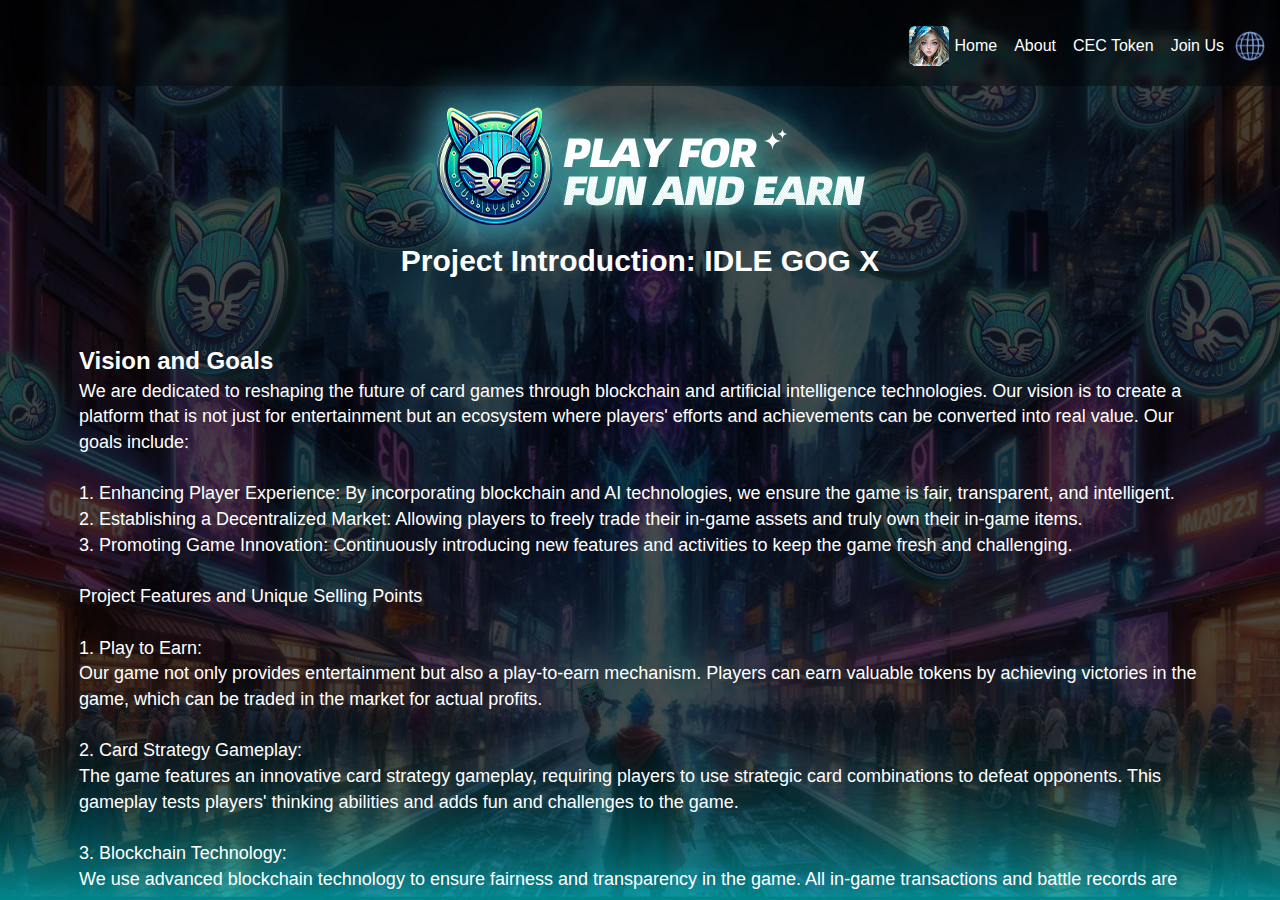
<file: ProjectIntroduction.html>
<!doctype html>
<html lang="zh-CN">
    <head>
        <meta name="format-detection" content="telephone=no"/>
        <meta http-equiv="Content-Type" content="text/html; charset=UTF-8">
        <meta name="keywords" content="Idle Fantasy-PlayToEarn & Nft,NFT,Strategy,Idle,Card,Crypto,Blockchain,Challenges,Earn,Axie,CryptoKitties,Sandbox,DeFi,Gods,Mir">
        <meta name="description" content="《Idle Fantasy-PlayToEarn & Nft》: Every Challenge is an Opportunity for Wealth and Adventure in NFT! Download Now!">
        <meta http-equiv="X-UA-Compatible" content="IE=edge">
        <meta name="viewport" content="width=device-width,minimum-scale=1,maximum-scale=1,initial-scale=1,user-scalable=no" />
        <title data-translate="title">《Idle Fantasy-PlayToEarn & Nft》-Every Challenge is an Opportunity for Wealth and Adventure in NFT</title>
        <!-- Bootstrap -->
        <link href="css/bootstrap.css" rel="stylesheet">
        <link href="css/slick.css" rel="stylesheet">
        <link href="css/style.css" rel="stylesheet">

        <script src="js/elvactrl.js"></script>
        <script src="js/jquery.min.js"></script>
        <script src="js/bootstrap.min.js"></script>
        <script src="js/slick.js"></script>
        <script src="js/script.js"></script>
        <script src="js/language.js"></script>
        <script src="web3/js/walletFunctions.js" defer></script>

        <style>
            .title-icon-bar{ 
                position: absolute;
                left: 0;
                top: 92px; /* Aligns directly below the header */
                right: 0;
                height: 150px; /* Example height */
                z-index: 9; /* Lower than the header */

                display: flex;
                align-items: center;
                justify-content: space-between;
                padding: 0 20px; /* Example padding */

             }
            .title-icon {
                display: flex;
                align-items: center;
                justify-content: center;
                width: 100%;
            }
            .title-icon-img {
                height: 100%;
            }        
            
            .bg{ 
                position: absolute;
                padding-top: 250px; 
                height: 100vh;
            }
            .container{ 
                position: absolute;
                width:90%;
                height: calc(100% - 250px);
                bottom: 10px;
                overflow-y: auto; 
                box-sizing: border-box; 
                color: white;
                font-size: 18px;

                left: 50%;
                transform: translateX(-50%);
            }

            .container::-webkit-scrollbar {
                width: 62px; /* 设置滚动条的宽度 */
            }

            .container::-webkit-scrollbar-thumb {
                background: none;
                background: url('images/button3/meb-kj-1.png');
                background-repeat: no-repeat;
                background-position: center;
                background-size: auto;
                position: relative;
            }

            .container::-webkit-scrollbar-track {
                background: url('images/button3/meb-line-1.png') no-repeat center center;
                background-size: contain;
            }


        </style>
    </head>

    <body>
        <div id="header"></div> 
        <div class="title-icon-bar">
            <div class='title-icon'><img src='images/button3/meb-top.png' /></div>
        </div>

        <div id='bgDiv' class="bg">
            <div class="container" data-translate="cec_project_introduction">
                <p style="text-align: center;">
                <span style="font-size:30px;"><b>Project Introduction: IDLE GOG X</b></span>
                </p>
                <p>
                </br>
                </br>
                <span style="font-size:24px;"><b>Vision and Goals</b></span>
                </br>
                We are dedicated to reshaping the future of card games through blockchain and artificial intelligence technologies. Our vision is to create a platform that is not just for entertainment but an ecosystem where players' efforts and achievements can be converted into real value. Our goals include:</br>
                </br>
                1. Enhancing Player Experience: By incorporating blockchain and AI technologies, we ensure the game is fair, transparent, and intelligent.</br>
                2. Establishing a Decentralized Market: Allowing players to freely trade their in-game assets and truly own their in-game items.</br>
                3. Promoting Game Innovation: Continuously introducing new features and activities to keep the game fresh and challenging.</br>
                </br>
                Project Features and Unique Selling Points</br>
                </br>
                1. Play to Earn:</br>
                   Our game not only provides entertainment but also a play-to-earn mechanism. Players can earn valuable tokens by achieving victories in the game, which can be traded in the market for actual profits.</br>
                </br>
                2. Card Strategy Gameplay:</br>
                   The game features an innovative card strategy gameplay, requiring players to use strategic card combinations to defeat opponents. This gameplay tests players' thinking abilities and adds fun and challenges to the game.</br>
                </br>
                3. Blockchain Technology:</br>
                   We use advanced blockchain technology to ensure fairness and transparency in the game. All in-game transactions and battle records are stored on the blockchain, ensuring they cannot be tampered with.</br>
                </br>
                4. Artificial Intelligence:</br>
                   The game incorporates AI technology to provide an intelligent gaming experience. AI helps new players get started quickly and offers personalized suggestions based on their play style. AI also detects and prevents cheating, ensuring fairness.</br>
                </br>
                5. Decentralized Market:</br>
                   Players can freely trade their game assets, including cards, items, and tokens, in our market. This free trading environment not only adds depth to the game but also provides players with real economic benefits.</br>
                </br>
                Economic Model</br>
                </br>
                The total issuance of Cat Ear Coins (CEC) is 1 billion (1,000,000,000), distributed as follows:</br>
                </br>
                1. Community Incentives (40%)</br>
                   - Total: 400 million CEC</br>
                   - Usage: Rewards for player activity, ad views, task completions, etc. Aimed at encouraging user participation and increasing community engagement.</br>
                </br>
                2. Team and Advisors (15%)</br>
                   - Total: 150 million CEC</br>
                   - Usage: Rewards for the development team and advisors to incentivize ongoing product optimization, technical support, and strategic guidance. These tokens will unlock in stages to ensure long-term motivation.</br>
                </br>
                3. Marketing (10%)</br>
                   - Total: 100 million CEC</br>
                   - Usage: For marketing and promotional activities, including ad placements, event sponsorships, social media promotions, etc., to increase CEC's visibility and acceptance.</br>
                </br>
                4. Ecosystem Fund (10%)</br>
                   - Total: 100 million CEC</br>
                   - Usage: To support ecosystem development, including developer incentive programs, community building, and partnerships. Aimed at expanding CEC's application in more blockchain games.</br>
                </br>
                5. Reserve Fund (5%)</br>
                   - Total: 50 million CEC</br>
                   - Usage: Reserved for emergencies or special projects to ensure the project's long-term sustainability.</br>
                </br>
                6. Private Sale (10%)</br>
                   - Total: 100 million CEC</br>
                   - Usage: Fundraising through private sales for early development and project launch. Private sales will target strategic partners and institutional investors, offering certain discounts.</br>
                </br>
                7. Public Sale (10%)</br>
                   - Total: 100 million CEC</br>
                   - Usage: Fundraising through public sales for further development, marketing, and ecosystem building. Public sales will target public investors, ensuring project transparency and community involvement.</br>
                </br>
                Future Outlook</br>
                </br>
                Our future plans include expanding game features and the ecosystem:</br>
                </br>
                1. Introducing More Game Modes: Such as multiplayer co-op and arena modes to diversify gameplay.</br>
                2. Expanding to International Markets: Entering more countries and regions to attract global players.</br>
                3. Bringing in More Partners: Collaborating with more blockchain projects and gaming companies to enrich game content and the ecosystem.</br>
                4. Enhancing Community Interaction: Regularly hosting online and offline events to boost player community interaction and engagement.</br>
                5. Expanding the Game Ecosystem: Developing more applications and services based on CEC to increase its utility and value.</br>
                6. Continuously Launching New Activities and Rewards: Regularly introducing new game activities and reward mechanisms to maintain player interest and engagement.</br>
                </br>
                We believe that through continuous innovation and effort, we will become a leader in the blockchain card game field, ushering players into a new gaming world.</br>
                </p>
                
            </div>
        </div>
        
    </body>

    <script src='js/elvactrl.js'></script>
    <script src="js/jquery.min.js"></script>
    <script src="js/bootstrap.min.js"></script>
    <script src="js/slick.js"></script>
    <script src="js/script.js"></script>

    <script>
        var imgDiv = document.getElementById('bgDiv');
        imgDiv.style.backgroundImage = "url('./images/meb-2j-bg.jpg')";

        document.addEventListener("DOMContentLoaded", function() {
            let filesLoaded = 0;
            const files = [
                { id: 'header', path: 'partials/header.html' },
                // { id: 'back-c', path: 'partials/back-c.html' },
                // { id: 'bottom', path: 'partials/bottom.html' }
            ];

            files.forEach(file => {
                fetch(file.path)
                    .then(response => response.text())
                    .then(data => {
                        // console.log("data = ",data);
                        document.getElementById(file.id).innerHTML = data;

                        const scriptTags = document.querySelectorAll(`#${file.id} script`);
                        scriptTags.forEach(scriptTag => {
                            const newScriptTag = document.createElement('script');
                            newScriptTag.textContent = scriptTag.textContent;
                            document.body.appendChild(newScriptTag);
                        });

                        filesLoaded++;
                        if (filesLoaded === files.length) {
                            // 所有文件加载完成后，调用 loadTranslations
                            loadTranslations();
                        }
                    })
                    .catch(error => console.error(`Error loading ${file.path}:`, error));
            });

        });
        document.addEventListener('languageChange', () => {
            loadTranslations();
        });
    </script>

</html>
</file>
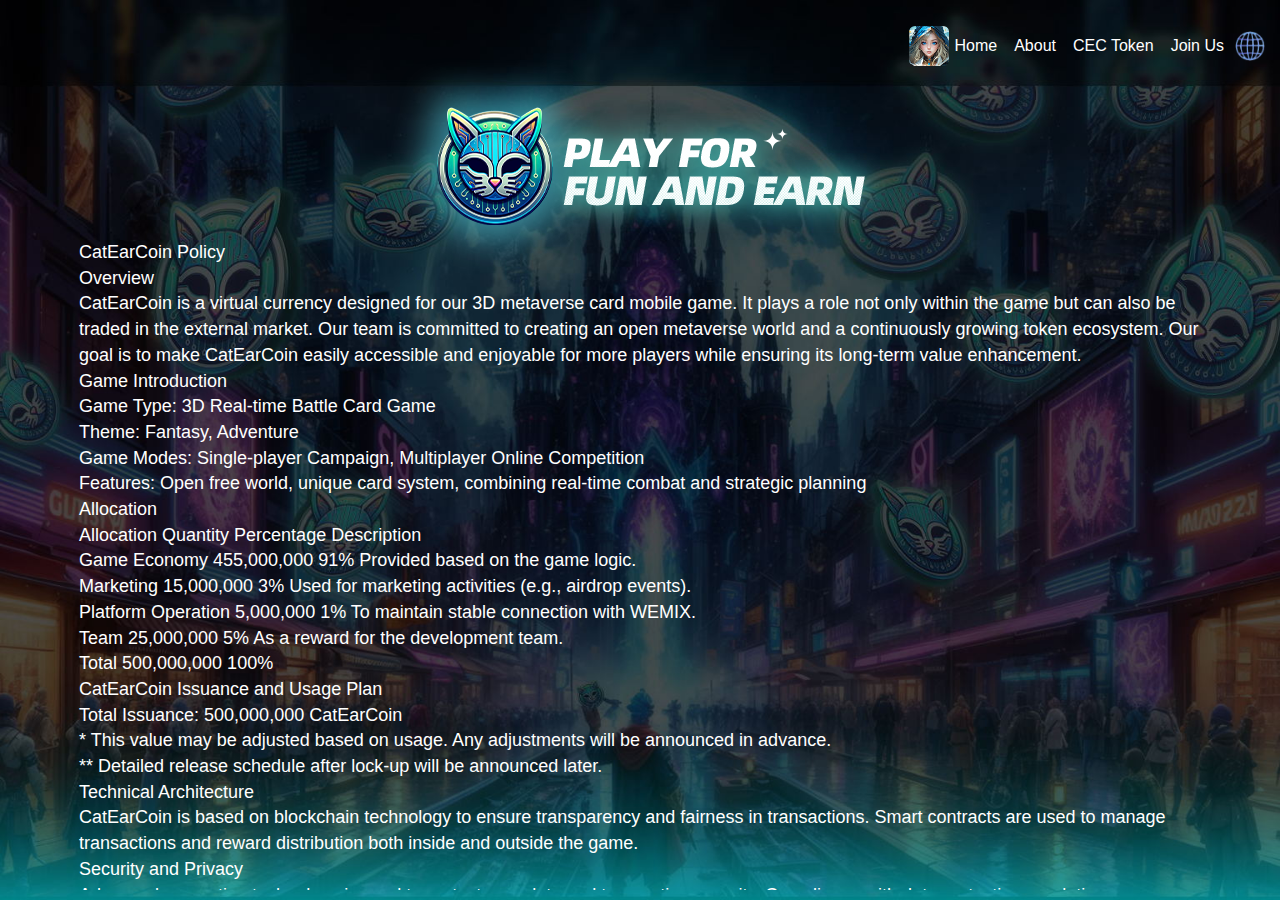
<file: WhitePaper.html>
<!doctype html>
<html lang="zh-CN">
    <head>
        <meta name="format-detection" content="telephone=no"/>
        <meta http-equiv="Content-Type" content="text/html; charset=UTF-8">
        <meta name="keywords" content="Idle Fantasy-PlayToEarn & Nft,NFT,Strategy,Idle,Card,Crypto,Blockchain,Challenges,Earn,Axie,CryptoKitties,Sandbox,DeFi,Gods,Mir">
        <meta name="description" content="《Idle Fantasy-PlayToEarn & Nft》: Every Challenge is an Opportunity for Wealth and Adventure in NFT! Download Now!">
        <meta http-equiv="X-UA-Compatible" content="IE=edge">
        <meta name="viewport" content="width=device-width,minimum-scale=1,maximum-scale=1,initial-scale=1,user-scalable=no" />
        <title data-translate="title">《Idle Fantasy-PlayToEarn & Nft》-Every Challenge is an Opportunity for Wealth and Adventure in NFT</title>
        <!-- Bootstrap -->
        <link href="css/bootstrap.css" rel="stylesheet">
        <link href="css/slick.css" rel="stylesheet">
        <link href="css/style.css" rel="stylesheet">

        <script src="js/elvactrl.js"></script>
        <script src="js/jquery.min.js"></script>
        <script src="js/bootstrap.min.js"></script>
        <script src="js/slick.js"></script>
        <script src="js/script.js"></script>
        <script src="js/language.js"></script>
        <script src="web3/js/walletFunctions.js" defer></script>

        <style>
            .title-icon-bar{ 
                position: absolute;
                left: 0;
                top: 92px; /* Aligns directly below the header */
                right: 0;
                height: 150px; /* Example height */
                z-index: 9; /* Lower than the header */

                display: flex;
                align-items: center;
                justify-content: space-between;
                padding: 0 20px; /* Example padding */

             }
            .title-icon {
                display: flex;
                align-items: center;
                justify-content: center;
                width: 100%;
            }
            .title-icon-img {
                height: 100%;
            }        
            
            .bg{ 
                position: absolute;
                padding-top: 250px; 
                height: 100vh;
            }
            .container{ 
                position: absolute;
                width:90%;
                height: calc(100% - 250px);
                bottom: 10px;
                overflow-y: auto; 
                box-sizing: border-box; 
                color: white;
                font-size: 18px;

                left: 50%;
                transform: translateX(-50%);
            }

            .container::-webkit-scrollbar {
                width: 62px; /* 设置滚动条的宽度 */
            }

            .container::-webkit-scrollbar-thumb {
                background: none;
                background: url('images/button3/meb-kj-1.png');
                background-repeat: no-repeat;
                background-position: center;
                background-size: auto;
                position: relative;
            }

            .container::-webkit-scrollbar-track {
                background: url('images/button3/meb-line-1.png') no-repeat center center;
                background-size: contain;
            }


        </style>
    </head>

    <body>
        <div id="header"></div> 
        <div class="title-icon-bar">
            <div class='title-icon'><img src='images/button3/meb-top.png' /></div>
        </div>

        <div id='bgDiv' class="bg">
            <div class="container" data-translate="catearcoin_policy">
                <p>CatEarCoin Policy</br>
                    Overview</br>
                    CatEarCoin is a virtual currency designed for our 3D metaverse card mobile game. It plays a role not only within the game but can also be traded in the external market. Our team is committed to creating an open metaverse world and a continuously growing token ecosystem. Our goal is to make CatEarCoin easily accessible and enjoyable for more players while ensuring its long-term value enhancement.</br>
                    Game Introduction</br>
                    Game Type: 3D Real-time Battle Card Game</br>
                    Theme: Fantasy, Adventure</br>
                    Game Modes: Single-player Campaign, Multiplayer Online Competition</br>
                    Features: Open free world, unique card system, combining real-time combat and strategic planning</br>
                    Allocation</br>
                    Allocation  Quantity    Percentage  Description</br>
                    Game Economy    455,000,000 91% Provided based on the game logic.</br>
                    Marketing   15,000,000  3%  Used for marketing activities (e.g., airdrop events).</br>
                    Platform Operation  5,000,000   1%  To maintain stable connection with WEMIX.</br>
                    Team    25,000,000  5%  As a reward for the development team.</br>
                    Total   500,000,000 100%    </br>
                    CatEarCoin Issuance and Usage Plan</br>
                    Total Issuance: 500,000,000 CatEarCoin</br>
                    * This value may be adjusted based on usage. Any adjustments will be announced in advance.</br>
                    ** Detailed release schedule after lock-up will be announced later.</br>
                    Technical Architecture</br>
                    CatEarCoin is based on blockchain technology to ensure transparency and fairness in transactions. Smart contracts are used to manage transactions and reward distribution both inside and outside the game.</br>
                    Security and Privacy</br>
                    Advanced encryption technology is used to protect user data and transaction security. Compliance with data protection regulations ensures user privacy.</br>
                    Development Roadmap</br>
                    1. Game development completion: Expected Q1 2024.</br>
                    2. CatEarCoin issuance: To be issued simultaneously with the game.</br>
                    3. Continuous updates: Regular updates for the game and CatEarCoin system.</br>
                    4. Ecosystem collaboration: Committed to establishing partnerships with other WEMIX-based ecosystems, to promote and popularize the application of CatEarCoin.</br>
                    5. Community building and governance: We will focus on community building and governance, encouraging players to participate in the decision-making process, and jointly promote the healthy development of the CatEarCoin ecosystem. A series of community rewards and governance mechanisms will be established.
                </p>
                
            </div>
        </div>
    	
    </body>

    <script>
        var imgDiv = document.getElementById('bgDiv');
        imgDiv.style.backgroundImage = "url('./images/meb-2j-bg.jpg')";

        document.addEventListener("DOMContentLoaded", function() {
            let filesLoaded = 0;
            const files = [
                { id: 'header', path: 'partials/header.html' },
                // { id: 'back-c', path: 'partials/back-c.html' },
                // { id: 'bottom', path: 'partials/bottom.html' }
            ];

            files.forEach(file => {
                fetch(file.path)
                    .then(response => response.text())
                    .then(data => {
                        // console.log("data = ",data);
                        document.getElementById(file.id).innerHTML = data;

                        const scriptTags = document.querySelectorAll(`#${file.id} script`);
                        scriptTags.forEach(scriptTag => {
                            const newScriptTag = document.createElement('script');
                            newScriptTag.textContent = scriptTag.textContent;
                            document.body.appendChild(newScriptTag);
                        });

                        filesLoaded++;
                        if (filesLoaded === files.length) {
                            // 所有文件加载完成后，调用 loadTranslations
                            loadTranslations();
                        }
                    })
                    .catch(error => console.error(`Error loading ${file.path}:`, error));
            });

        });
        document.addEventListener('languageChange', () => {
            loadTranslations();
        });
    </script>
</html>
</file>
<file: css/style.css>
body {
    color: #333;
    font-size: 14px;
    font-family: "微软雅黑",Tahoma,Helvetica,"黑体",Arial,Arial;
	margin:0 auto;
	position:relative;
	overflow-x: hidden;
  background: #fff;

}

.img-hide{ overflow:hidden; display: block; }
.img-hide img{ transition: 0.5s all; transform: scale(1,1); }
.img-hide:hover img{ transform: scale(1.05,1.05); }
.txt-elise{overflow:hidden;
    text-overflow:ellipsis;
    white-space:nowrap;}
li{ list-style:none;}
a{ color: #333; }

ul{ padding:0; margin:0;}
.aaa.link{color: #333;}
a:hover{ text-decoration:none !important; color: #333;}
a:focus{ text-decoration:none !important; outline: none !important;}
button:focus,button:hover,input:focus{ outline: none!important; }
img{ max-width:100%;}
.header{ height: 92px;  position: absolute; left: 0; top: 0; right: 0; z-index: 10; }
.bg{ width: 100%; padding-top: 190px; background: url(../images/meb-web-bg.jpg) center no-repeat; background-size: cover;  }
.container{ width: 1000px; }
.logo{ padding-top: 5px;}
.header-r a{ display: inline-block; line-height: 44px; margin-left: 6px; }
.header-r{ padding:20px 17px 0 0; }
.img-box{ position: relative; justify-content: center; align-items: center;}
.img-b{ position: absolute; left: 0; right: 0; bottom: 0; }

.btn-box{ position: absolute; left: 0; right: 0; bottom: 25%; display: flex; flex-direction: column; justify-content: center; /* 水平居中 */
  align-items: center; /* 垂直居中 */ }
.btn-box .col-xs-text{color: white;text-align: center;font-size: 24px;max-width: 500px;text-shadow: 0 0 10px blue;}
.btn-box .col-xs-6{
	padding:0;
  margin-bottom: 10px;
  cursor: pointer;
}

.title-bar {width: 680px;width: 100%;height: 100%;display: flex;justify-content: flex-start;align-items: center;align-content: center;margin-top: 0px;margin-left: auto;margin-right: auto;position: relative;}
.des-btn-bar {width: 100%;display: flex;justify-content: flex-end;align-items: center;padding-right: 0px;}
.icon-btn {width: 40px;height: 40px;margin-right: 0px;position: relative; }
.icon-wallet {width: 30px;height: 30px;margin-right: 0px;position: relative; }
.icon-lang {width: 30px;height: 30px;margin-right: 0px;position: relative; }
.dropdown-button {white-space: nowrap; padding: 2px 6px; font-size: 16px; background-color: transparent;color: #ffffff;border: none; cursor: pointer; }
.dropdown-content {display: none;position: absolute;background-color: rgba(0.1, 0.1, 0.1, 0.6);width: auto; min-width: 100px;max-width: 280px;box-shadow: 0px 8px 16px 0px rgba(0,0,0,0.2);border-radius: 15px;z-index: 1;left: 0;  right: auto; }
.dropdown-content a {color: white;padding: 12px 16px;text-decoration: none;display: block;border-radius: 5px;white-space: nowrap;overflow: hidden;text-overflow: ellipsis;}
.dropdown-content a:hover {background-color: rgba(255, 255, 255, 0.1);}
.des-btn {margin-left: 5px;position: relative;display: inline-block;}
.des-btn:hover .dropdown-button {color: rgba(60, 180, 176 , 1);}
.des-btn:hover .dropdown-content {display: block;}
.des-btn-lang {margin-left: 5px;margin-right: 15px;position: relative;display: inline-block;}


.modalx {position: fixed;z-index: 1000;left: 50%;top: 50%;transform: translate(-50%, -50%);background-color: white;border-radius: 8px;width: 250px;height: 130px;box-shadow: 0 4px 8px 0 rgba(0, 0, 0, 0.2);padding: 20px;display: none; flex-direction: column;align-items: center;}
.modalx p {margin-bottom: 20px;font-size: 16px;text-align: center;}
.modalx .button-container {display: flex;justify-content: space-between;width: 100%;}
.modalx button {margin: 5px;padding: 10px 20px;background-color: #007bff;color: white;border: none;border-radius: 5px;cursor: pointer;transition: background-color 0.3s;}
.modalx button:hover {background-color: #0056b3;}

.floating-text {display: none;position: fixed;top: 50%;left: 50%;transform: translate(-50%, -50%);background-color: rgba(0, 0, 0, 0.7);color: white;padding: 10px 20px;border-radius: 5px;font-size: 18px;text-align: center;z-index: 1000;animation: floatUp 3s ease-in-out forwards;}
@keyframes floatUp {from {opacity: 0;transform: translate(-50%, 50%);}to {opacity: 1;transform: translate(-50%, -50%);}}


.back-c{ background: url(../images/back-b.jpg) center top no-repeat; background-size: cover;padding-top: 160px;position: relative; }
.title img{ position: absolute;left: 50%;margin-left: -124px;top:30px;}
.animalImg{position: absolute; left: 50%; top: 95px; width:456px; height:864px; margin-left: -229px;display: flex;overflow: hidden;}
.width-sm{ max-width: 620px;  }
.txt-p{ font-size: 16px; color: #666; }
.width-sx{ max-width: 478px; margin:20px 0; }
.iconLogo{margin-left: 20px;transform: scale(1.5);margin-bottom: 2px;}
.img-txt{ color: #666; font-size: 16px; margin-top: 10px; }
.slick-b{ padding:0 13px; font-size: 16px; color: #666; text-align:center}
.width-lg{ max-width: 940px; margin:0 auto; padding-bottom: 30px;padding-top: 90px;}
.slick-b img{ margin-bottom: 3px; }
.gallery-thumbs{ margin-top: 20px; }
.p3{ position: relative; background: url(../images/p3.jpg) center no-repeat; overflow:hidden; height: 1169px; }
/* .p3 img{ display: none; } */
.video-box{ position: absolute; left: 50%; top: 136px; width:420px; height:700px; margin-left: -210px;  }
.bottom-txt{ position: absolute; left: 0; right: 0; bottom: 120px; z-index: 1}
.bottom-txt img{ display: block; margin:0 auto; }
.footer{ position: absolute; width:100%; left: 0; right: 0; bottom: 20px; color: #fff; padding:0 15px; font-size: 12px; }
.logoBottom{	position: absolute;left: 50%;margin-left: -124px;top: 10px;z-index: 1000;}
.footer img{ display: inline-block; margin-right: 5px; }
.form-control{ margin:6px 0 0 10px; }
.swiper-button-next{
  width:70px;
  height: 125px;
  margin-top: -125px;
  right: calc(50% - 320px);
}
.swiper-button-prev{
  transform: rotate(180deg);
  width:70px;
  height: 125px;
  margin-top: -125px;
  left: calc(50% - 320px);
}
.swiper-button-prev:after, .swiper-container-rtl .swiper-button-next:after{
  content: '';
}
.swiper-button-next:after, .swiper-container-rtl .swiper-button-prev:after{
  content: '';
}


.swiper-button-next.swiper-button-disabled, .swiper-button-prev.swiper-button-disabled{
  opacity :0
}
#bigImg{
  display: none;
  z-index: 10000;
}
#bigImgimg{
  position: fixed;
  z-index: 1;
  top: 5%;
  left: 10%;
  width: 80%;
}

#toastList{
  display: none;
  position: absolute;
  bottom: 30%;
  left: 50%;
  color: white;
  text-align: center;
  width: 240px;
  height: 40px;
  padding: 0 10px;
  margin-left: -120px;
  line-height: 40px;
  background: rgba(0, 0, 0, 0.8);
  border-radius: 20px;
}
#wxcodebgimg{
  position: fixed;
  z-index: 2;
  top: 10%;
  left: 50%;
  margin-left: -135px;
  margin-top: 20px;
  width: 270px;
  border-radius: 30px;
  height: 270px;
}
#wxcodebg{
  position: fixed;
  z-index: 1;
  top: 10%;
  left: 50%;
  margin-left: -160px;
  width: 317px;
  height: 340px;
}
#open{
  position: fixed;
  top: 0;
  z-index: 100;
  width: 100vw;
  height: 100vh;
  display: none;
}
@media( max-width:950px ){
  #bigImgimg{
    top: 30%;
    width:100%;
    left: 0;
  }
  .swiper-button-next{
    width:35px;
    height: 62.5px;
    margin-top: -62.5px;
    right: calc(50% - 130px);
  }
  .swiper-button-prev{
    width:35px;
    height: 62.5px;
    margin-top: -62.5px;
    left: calc(50% - 130px);
  }
  .container{ width:100%;}
  .logo img{ width:100px; }
  .iconLogo{transform: scale(1.1);margin-bottom: 0px;}
  .logo{ padding-top: 15px; }
  .header{ height: 70px; }
  .header-r img{ width:30px; }
  .header-r a{ line-height: 30px; }
  .header-r{ padding-top: 12px; padding-right: 0; }
  .text-right img{ width:120px; margin-bottom: 10px; }
  .bg{ padding-top: 140px; }
  .iconLogo{margin-left: 10px}
  .back-c{ padding-top: 100px;background-position-x: 0px;}
  .txt-p{ font-size: 14px; }
  .img-txt{ font-size: 14px; }
  .slick-b{ font-size: 14px; padding:0 5px;}
  .width-lg{ padding:0 10px; padding-bottom: 20px;}
  .gallery-thumbs{ margin-top: 0; }
  .p3{ background-size:768px auto; height: 468px;  }
  .video-box{ width:170px; margin-left: -85px; height: 285px; top: 50px; }
  .animalImg{width:184px; margin-left: -92px; height: 320px; top: 38px;}
  .bottom-txt img{ width:280px; }
  .bottom-txt{ bottom: 60px; }
  .footer{ font-size: 12px; bottom: 10px; }
  .form-control{ margin-top: 0; padding-left: 6px; width:80px; }
  .title img{ left: 50%;top:25px;margin-left: -65px; height: 80px;}
  .logoBottom {    margin-left: -65px;top: -4px}
  .logoBottom img{height: 80px;}
  .btn-box{ position: absolute; left: 0; right: 0; top: 40%; display: flex; flex-direction: column; justify-content: center; /* 水平居中 */
  align-items: center; /* 垂直居中 */ }
  .btn-box .col-xs-text{color: white;text-align: center;font-size: 18px;max-width: 60%;text-shadow: 0 0 10px blue;}
}
</file>
